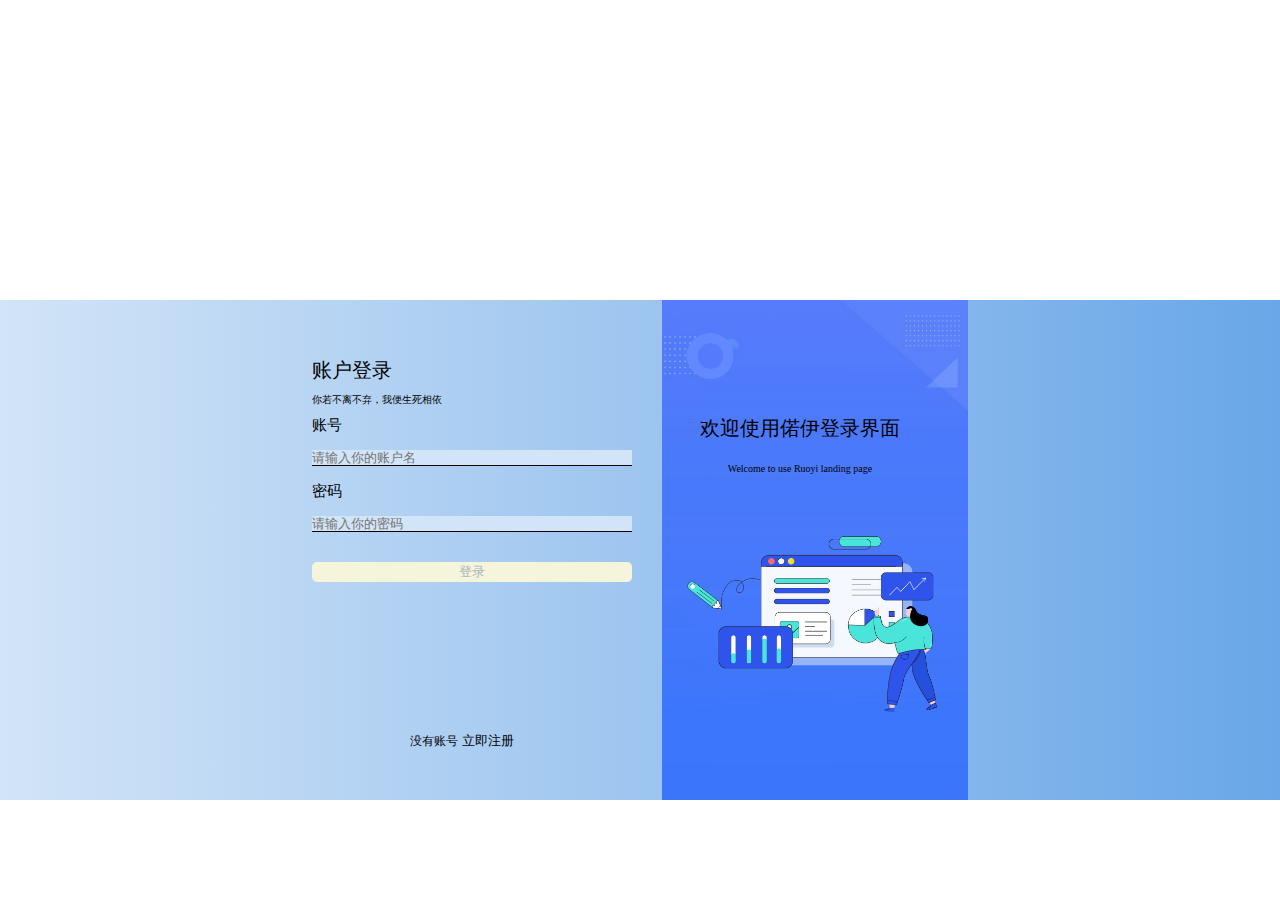
<file: Package/Login/index.html>
<!DOCTYPE html>
<html lang="en">

<head>
    <meta charset="UTF-8">
    <meta http-equiv="X-UA-Compatible" content="IE=edge">
    <meta name="viewport" content="width=device-width, initial-scale=1.0">
    <title>logIn</title>
    <link rel="stylesheet" href="../css/new01.css">
    <script src="https://cdn.bootcdn.net/ajax/libs/jquery/3.6.0/jquery.min.js"></script>
</head>

<body>
    <div id="main">
        <div class="user">
            <h2>账户登录</h2>
            <p>你若不离不弃，我便生死相依</p>
            <form class="loginForm">
                <h3>账号</h3>
                <input id="us" type="text" placeholder="请输入你的账户名"><br>
                <h3>密码</h3>
                <input id="ps" type="password" placeholder="请输入你的密码"><br>
               
            </form>
         <button id="btn">登录</button></div>
        <div id="logUp"><span>没有账号</span>
            <button id="block">立即注册</button>
        </div>
        <div class="img">
            <img src="img/login.png" alt="">
            <p>欢迎使用偌伊登录界面</p>
            <p style="top:180px ;font-size:10px">Welcome to use Ruoyi landing page</p>
        </div>
    </div>
    <div class="signIn" id="signIn">
        <h2>注册页面</h2>
        <div class="signdiv">
            <h3>账号</h3>
            <input id="usin" type="text" placeholder="请输入账户名"><br>
            <h3>密码</h3>
            <input id="psin" type="password" placeholder="请输入账户名密码"><br>
            <h3>邮箱</h3>
            <input id="emailin" type="text" placeholder="请输入邮箱"><br>
            <h3>验证码</h3>
            <input id="code" type="text" placeholder="请输入验证码"><br>
            <span class="codeimg"></span>
            <button id="signBtn">注册</button>
            <button id="cancel">取消</button>
        </div>
        
    </div>
    <script src="login.js"></script>
</body>

</html>
</file>
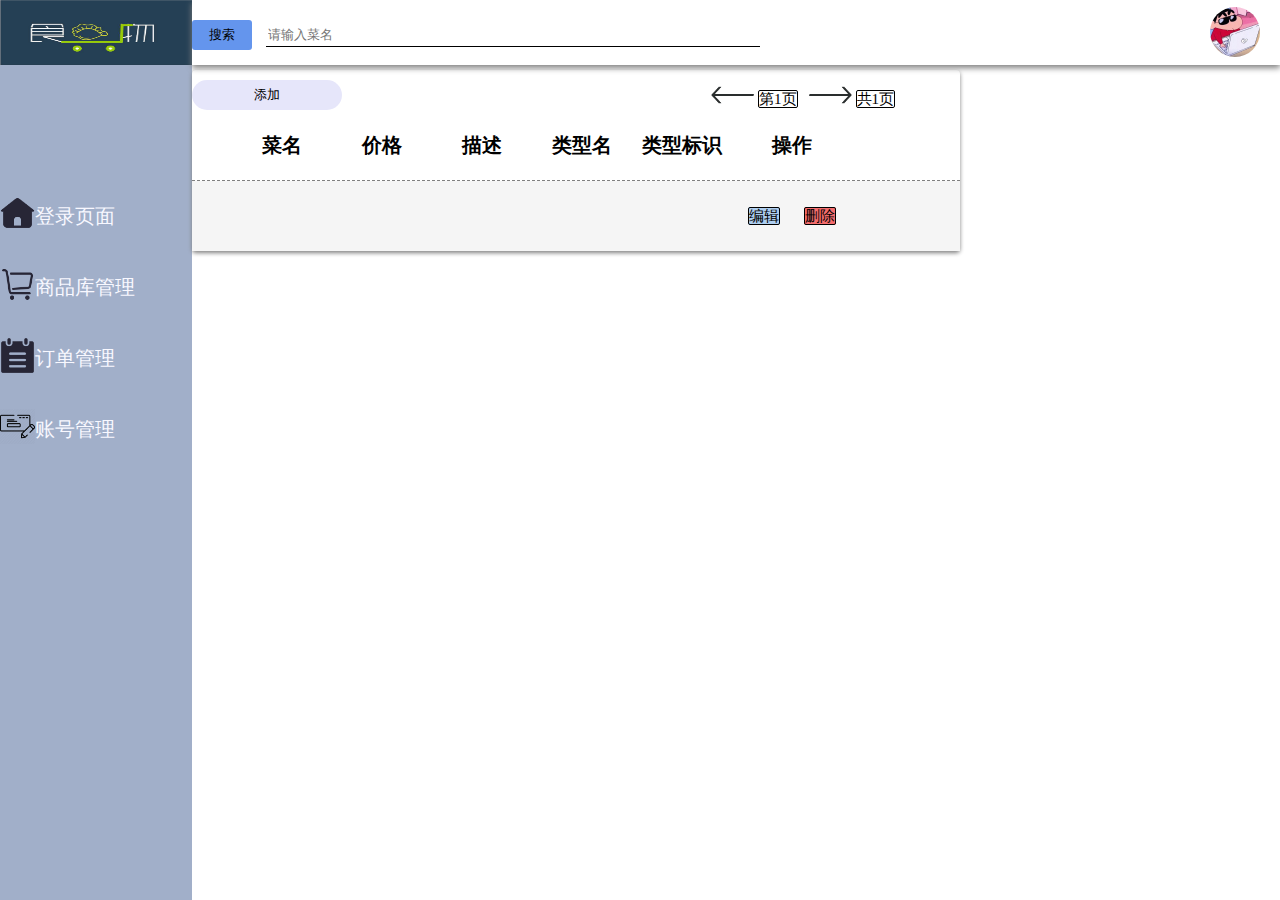
<file: newPackage/testchange/testchange.html>
<!DOCTYPE html>
<html lang="en">

<head>
    <meta charset="UTF-8">
    <meta http-equiv="X-UA-Compatible" content="IE=edge">
    <meta name="viewport" content="width=device-width, initial-scale=1.0">
    <title>后台管理系统的增删改查</title>
</head>
<link rel="stylesheet" href="../css/testchange.css">
<script src="https://cdn.bootcdn.net/ajax/libs/jquery/3.6.0/jquery.min.js"></script>

<body>
    <div class="left">
        <div class="logo">
            <img src="../testchange/img/logo.jpg" alt="图标">
        </div>
        <div class="text">
            <p id="backLogin"><i><img src="../testchange/img/home.png" alt="主页图标"></i>登录页面</p>
            <p id="shop"> <i><img src="../testchange/img/shop.png" alt="商品图标"></i>商品库管理</p>
            <p id="list"><i><img src="../testchange/img/list.png" alt="订单图标"></i>订单管理</p>
            <p id="masterManage"><i><img src="../testchange/img/master.png" alt="账号图标"></i>账号管理</p>
        </div>
    </div>
    <div class="top">
        <div class="check">
            <button id="search" style="background-color: cornflowerblue;">搜索</button>
            <input id="btn" type="text" placeholder="请输入菜名">
        </div>

        <div class="headshot">
            <img src="../testchange/img/headshot.webp" alt="头像">
        </div>
    </div>

    <div class="table">
        <div class="head-top">
            <button id="add">添加</button>
            <div class="paging">
                <button id="prv"><img src="../testchange/img/prv.png" alt="向前"></button>
                <span id="page">第1页</span>
                <button id="next"><img src="../testchange/img/next.png" alt="向后"></button>
                <span id="total">共1页</span>
            </div>
            <!-- <div class="filtrate">
                <button class="allPrice">全部区间</button>
                <button class="filtLarge">100以上</button>
                <button class="filtMiddle">50~100</button>
                <button class="filtSmall">0~50</button>
            </div> -->
        </div>
        <div class="head">
            <ul>
                <li>菜名</li>
                <li>价格</li>
                <li>描述</li>
                <li>类型名</li>
                <li>类型标识</li>
                <li>操作</li>
                <li style="display: none;">id</li>
        </div>
        <div class="body">

            <ul>
                <li></li>
                <li></li>
                <li></li>
                <li></li>
                <li></li>
                <li>
                    <span class="edit" onclick="check(this)">编辑</span>
                    <span class="del" onclick='del(this)'>删除</span>
                </li>
                <li style="display: none;">id</li>
            </ul>
        </div>
        <div class="addAll">
            <h2>添加</h2>
            <div>菜名<input class="name" type="text"></div>
            <div>价格<input class="price" type="text"></div>
            <div>描述<input class="desc" type="text"></div>
            <div>类型名<input class="typename" type="text"></div>
            <div>类型标识<select name="typeid" id="typeid">
                    <option value="choose">请选择类型标识</option>
                    <option value="0">面</option>
                    <option value="1">米</option>
                    <option value="2">饮品</option>
                    <option value="3">水果</option>
                </select></div>
            <button id="addAlter">确认添加</button>
            <button id="addCancel">取消</button>
        </div>
        <!----------------------------------------------------------->
        <div class="editAll">
            <h2>编辑</h2>
            <div>菜名<input class="editname" type="text"></div>
            <div>价格<input class="editprice" type="text"></div>
            <div>描述<input class="editdesc" type="text"></div>
            <div>类型名<input class="edittypename" type="text"></div>
            <div>类型标识<select name="edittypeid" id="edittypeid">
                    <option value="choose">请选择类型标识</option>
                    <option value="0">面</option>
                    <option value="1">米</option>
                    <option value="2">饮品</option>
                    <option value="3">水果</option>
                </select></div>
            <button id="editAlter">确认修改</button>
            <button id="editCancel">取消</button>
        </div>
    </div>


    <!--显示账户信息 -->

    <div class="master" style="display: none;">
        <div class="triangle">
        </div>
        <div class="message">
            <button id="out">退出登录</button>
            <button onclick="window.location.href='../testchange/testchange.html'">刷新页面</button>
        </div>

    </div>

</body>
<script src="testchange.js"></script>

</html>
</file>
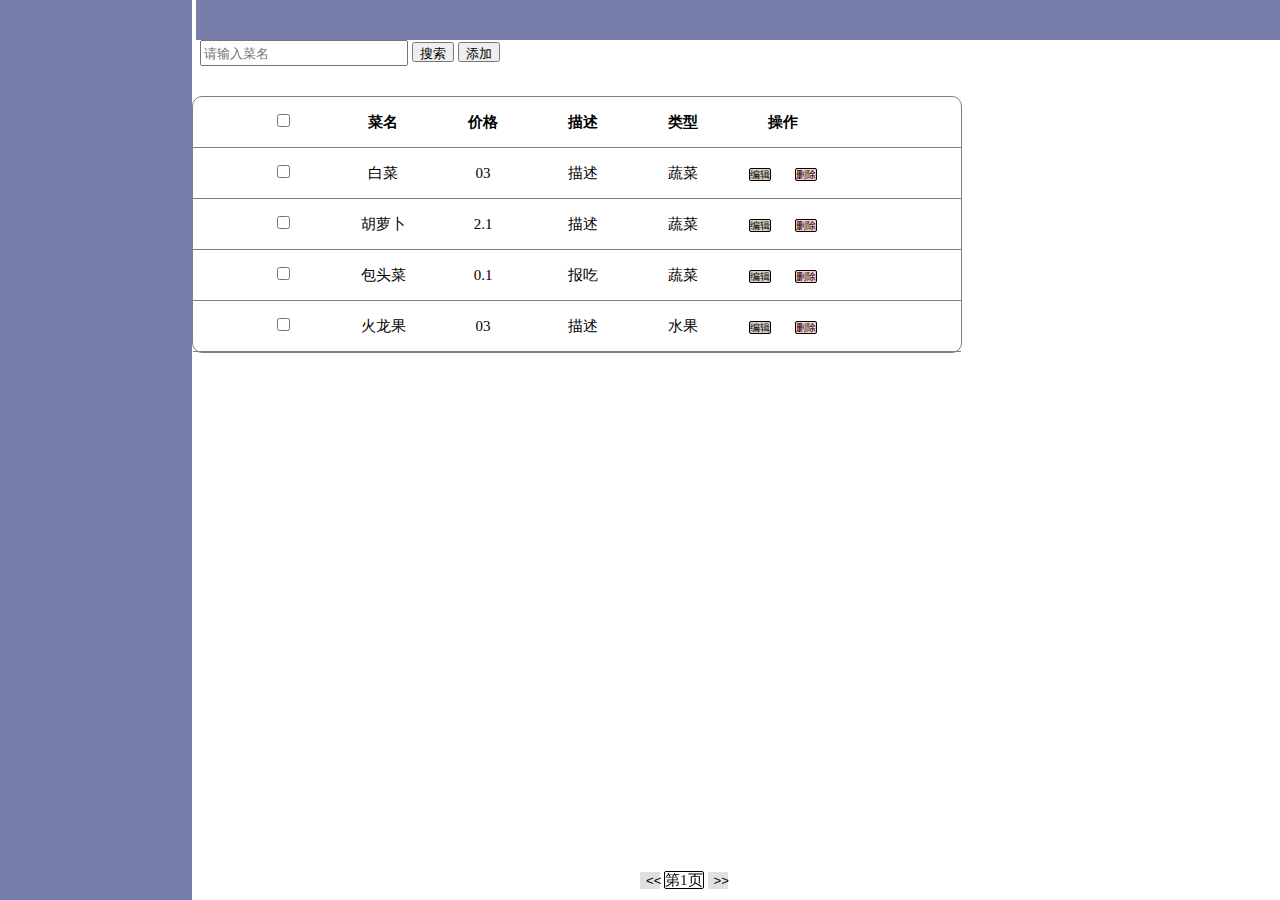
<file: Package/testchange/testchange.html>
<!DOCTYPE html>
<html lang="en">
<head>
    <meta charset="UTF-8">
    <meta http-equiv="X-UA-Compatible" content="IE=edge">
    <meta name="viewport" content="width=device-width, initial-scale=1.0">
    <title>后台管理系统的增删改查</title>
</head>
<link rel="stylesheet" href="../css/testchange.css">
<script src="https://cdn.bootcdn.net/ajax/libs/jquery/3.6.0/jquery.min.js"></script>
<body>
    <div class="left">
    </div>
    <div class="top"></div>
   <div class="check"><input id="btn" type="text" placeholder="请输入菜名">
    <button id="search">搜索</button>
    <button class="add">添加</button>
</div> 
   <div class="table">
    <div class="head"><ul>
        <li><input type="checkbox"></li>
        <li>菜名</li>
    <li>价格</li>
    <li>描述</li>
    <li>类型</li>
    <li>操作</li></div>
   <div class="body"> <ul>
    <li><input type="checkbox"></li>
    <li>白菜</li>
<li>03</li>
<li>描述</li>
<li>蔬菜</li>
<li><span class="edit"onclick="check(this)">编辑</span>
    <span class="del"onclick='del(this)'>删除</span></li>
</ul>
    <ul>
        <li><input type="checkbox"></li>
        <li>胡萝卜</li>
    <li>2.1</li>
    <li>描述</li>
    <li>蔬菜</li>
    <li><span class="edit"onclick="check(this)">编辑</span>
        <span class="del"onclick='del(this)'>删除</span></li>
    </ul>
    <ul>
        <li><input type="checkbox"></li>
        <li>包头菜</li>
    <li>0.1</li>
    <li>报吃</li>
    <li>蔬菜</li>
    <li><span class="edit" onclick="check(this)">编辑</span>
        <span class="del"onclick='del(this)'>删除</span></li>
    </ul>
    <ul>
        <li><input type="checkbox"></li>
        <li>火龙果
        </li>
    <li>03</li>
    <li>描述</li>
    <li>水果</li>
    <li><span class="edit"onclick="check(this)">编辑</span>
        <span class="del" onclick='del(this)'>删除</span></li>
    </ul>
</div>
<div class="addAll">
    <h2>编辑</h2>
    <div>菜名<input class="name" type="text"></div>
    <div>价格<input  class="price" type="text"></div>
    <div>描述<input class="desc" type="text" ></div>
    <div>类型<input type="text" class="typename"></div>
    <button id="alter">确认修改</button>
    <button id="cancel">取消</button>
   </div>
   </div>
   <div class="paging">
    <button id="prv" ><<</button>
    <span id="page">第1页</span>
    <button id="next">>></button>
   </div>
   
</body>
<script src="testchange.js"></script>
</html>
</file>
<file: Package/css/new01.css>
* {
  margin: 0;
  padding: 0;
}

#main {
  background: linear-gradient(to right, #d2e4f7, #69a7e8);
  margin-top: 100px;
  height: 500px;
  position: absolute;
  top: 50%;
  left: 50%;
  transform: translate(-50%, -50%);
  width: 100%;
  display: flex;
  justify-content: center;
}

#main #logUp {
  bottom: 10%;
  left: 32%;
  cursor: pointer;
  position: absolute;
}

#main #logUp span {
  font-size: 12px;
}

#main #logUp button {
  border: none;
  background: transparent;
  color: black;
}

#main #logUp button:hover {
  color: purple;
}

#main #btn {
  background-color: beige;
  border-radius: 5px;
  color: #a7b6b6;
  width: 100%;
  height: 20px;
  margin-top: 20px;
  border: none;
  cursor: pointer;
}

#main .user {
  height: 500px;
  margin-top: 50px;
  width: 25%;
  padding-right: 30px;
  font-size: 10px;
  line-height: 2;
}

#main .user h2 {
  font-weight: 400;
  font-size: 20px;
}

#main .user h3 {
  font-size: 15px;
  font-weight: 400;
}

#main .user p {
  font-weight: 200;
  font-size: 10px;
}

#main .user .loginForm {
  width: 100%;
}

#main .user .loginForm input {
  cursor: text;
  border: none;
  background-color: #d2e4f7;
  border-bottom: 1px black solid;
  width: 100%;
  margin: 10px 0;
}

#main .user .loginForm #code {
  cursor: text;
  border-bottom: 1px black solid;
  margin: 10px 0;
  width: 50%;
}

#main .user .loginForm .codeimg {
  width: 70px;
  height: 20px;
  display: block;
  background-color: #fff;
  border: 0.5px black solid;
  border-radius: 2px;
}

#main .img img {
  width: 100%;
  height: 500px;
  position: relative;
}

#main .img p {
  width: 25%;
  position: absolute;
  left: 50%;
  transform: translate(0, -125%);
  top: 150px;
  text-align: center;
  line-height: 1.5;
  cursor: pointer;
  color: black;
  font-size: 20px;
}

.signIn {
  width: 300px;
  height: 300px;
  border: 1px black solid;
  display: none;
  position: absolute;
  border-radius: 5px;
  background: #fff;
  top: 50%;
  left: 50%;
  transform: translate(-50%, -50%);
}

.signIn form {
  margin: 0 auto;
}

.signIn h2 {
  font-size: 20px;
  color: cornflowerblue;
  text-align: center;
  font-weight: 400;
}

.signIn .signdiv {
  left: 80px;
  position: relative;
}

.signIn .signdiv h3 {
  font-size: 15px;
  font-weight: 400;
}

.signIn .signdiv input {
  width: 150px;
  border: 1px black solid;
}

.signIn .signdiv button {
  margin-top: 10px;
  width: 75px;
}
</file>
<file: newPackage/css/testchange.css>
button {
  cursor: pointer;
}

body {
  margin: 0;
  padding: 0;
}

.left {
  width: 15%;
  height: 100%;
  left: 0;
  top: 0;
  position: absolute;
  background: #a1afc9;
}

.left .logo img {
  width: 100%;
  height: 65px;
}

.left .text {
  margin-top: 110px;
}

.left .text i img {
  width: 35px;
  position: relative;
  top: 8px;
}

.left .text p {
  height: 71px;
  font-size: 20px;
  line-height: 75px;
  margin: 0;
  color: ghostwhite;
}

.top {
  top: 0;
  position: absolute;
  left: 15%;
  width: 85%;
  box-shadow: 0px 3px 6px gray;
  height: 65px;
  background: #fff;
}

.top .check {
  margin-top: 20px;
}

.top .headshot {
  width: 50px;
  top: 7px;
  right: 20px;
  position: absolute;
}

.top .headshot img {
  width: 100%;
  border-radius: 50%;
}

.top #btn {
  width: 45%;
  outline: none;
  height: 20px;
  border: none;
  border-bottom: 1px black solid;
}

.top button {
  height: 20px;
  width: 60px;
  height: 30px;
  border: none;
  border-radius: 3px;
  margin-right: 10px;
}

.table {
  width: 60%;
  border-radius: 4px;
  box-shadow: 0px 2px 4px gray;
  text-align: center;
  position: relative;
  top: 70px;
  left: 15%;
}

.table .head-top {
  width: 100%;
  height: 40px;
}

.table .head-top .paging {
  float: right;
  margin-top: 15px;
  margin-right: 65px;
}

.table .head-top .paging button {
  border: none;
  cursor: pointer;
  width: 50px;
  background-color: transparent;
}

.table .head-top .paging button img {
  width: 45px;
}

.table .head-top .paging span {
  border: 1px black solid;
  border-radius: 2px;
  cursor: default;
  font-size: 15px;
}

.table .head-top #add {
  float: left;
  margin-top: 10px;
  background: lavender;
  border: none;
  width: 150px;
  height: 30px;
  border-radius: 15px;
}

.table .head {
  position: relative;
}

.table .head li {
  font-size: 20px;
  font-weight: 800;
}

.table .body ul:nth-of-type(odd) {
  background-color: #f5f5f5;
}

.table .body ul:last-of-type {
  border-bottom: none;
}

.table ul {
  list-style: none;
  border-bottom: 1px grey dashed;
  height: 70px;
  background-color: #fff;
  margin: 0 auto;
}

.table ul li {
  float: left;
  width: 100px;
  overflow: hidden;
  text-overflow: ellipsis;
  height: 70px;
  text-align: center;
  line-height: 70px;
  font-size: 15px;
  font-weight: 400;
}

.table ul li span {
  margin: 0 10px;
  cursor: pointer;
  font-size: 15px;
}

.table ul li .edit {
  background-color: #adcdef;
  border-radius: 2px;
  border: 1px solid;
}

.table ul li .del {
  background-color: #f56c6c;
  border-radius: 2px;
  border: 1px solid;
}

.table ul :nth-child(6) {
  width: 120px;
}

.table .addAll, .table .editAll {
  display: none;
  position: absolute;
  top: 50%;
  left: 121%;
  width: 300px;
  height: 400px;
  border-radius: 5px;
  transform: translate(-50%, -50%);
  background-color: aliceblue;
  border: 1px black dashed;
}

.table .addAll div, .table .editAll div {
  text-align: right;
  margin-right: 12px;
}

.table .addAll h2, .table .editAll h2 {
  color: darkblue;
  font-size: 25px;
}

.table .addAll input, .table .editAll input {
  width: 190px;
  background-color: #e4dcdc00;
  border: none;
  outline: none;
  height: 20px;
  margin: 15px;
  border-bottom: 1px black solid;
}

.table .addAll button, .table .editAll button {
  width: 45%;
  height: 25px;
  background-color: whitesmoke;
  border-radius: 15px;
  border: 1px gray solid;
  margin-top: 15px;
}

.table .addAll select, .table .editAll select {
  width: 190px;
  background-color: #e4dcdc00;
  border-radius: 5px;
  outline: none;
  height: 20px;
  margin: 15px;
  border: 1px black solid;
}

.master {
  border: 2px lightskyblue solid;
  width: 120px;
  position: absolute;
  border-radius: 5px;
  right: 20px;
  top: 75px;
}

.master .triangle {
  float: right;
  border-top: 10px transparent solid;
  border-bottom: 10px lightskyblue solid;
  border-left: 10px transparent solid;
  border-right: 10px transparent solid;
  width: 0px;
  position: absolute;
  right: 0;
  top: -20px;
  margin-right: 15px;
}

.master .message button {
  width: 120px;
  height: 40px;
  margin-top: 4px;
  border-radius: 3px;
  border: 1px gray solid;
  background: url(../testchange/img/btn.jpg);
}

.master .message #out {
  margin-top: 0;
}
</file>
<file: Package/css/testchange.css>
body {
  margin: 0;
  padding: 0;
  background: #fff;
}

.left {
  width: 15%;
  height: 100%;
  left: 0;
  top: 0;
  position: absolute;
  background: #787ea9;
}

.top {
  top: 0;
  position: relative;
  float: right;
  width: 84.7%;
  height: 40px;
  background: #787ea9;
}

.check {
  margin-left: 200px;
}

.check #btn {
  width: 200px;
  height: 20px;
}

.check button {
  height: 20px;
}

.table {
  width: 60%;
  border-radius: 10px;
  text-align: center;
  border: 1.5px grey solid;
  position: relative;
  top: 30px;
  left: 15%;
}

.table .head li {
  font-size: 15px;
  font-weight: 800;
}

.table ul {
  list-style: none;
  border-bottom: 1px  grey solid;
  height: 50px;
  margin: 0 auto;
}

.table ul li {
  float: left;
  width: 100px;
  height: 50px;
  text-align: center;
  line-height: 50px;
  font-size: 15px;
  font-weight: 400;
}

.table ul li span {
  margin: 0 10px;
  width: 120px;
  cursor: pointer;
  font-size: 10px;
}

.table ul li .edit {
  background-color: #d7d1c7;
  border-radius: 2px;
  border: 1px solid;
}

.table ul li .del {
  background-color: rgba(255, 0, 0, 0.185);
  border-radius: 2px;
  border: 1px solid;
}

.table .addAll {
  display: none;
  position: absolute;
  top: 50%;
  left: 50%;
  width: 200px;
  height: 200px;
  border-radius: 5px;
  transform: translate(-50%, -50%);
  background-color: #fff;
  border: 1px black solid;
}

.table .addAll h2 {
  color: bisque;
  font-size: 20px;
}

.table .addAll input {
  width: 150px;
  background-color: #e4dcdc00;
  border-radius: 5px;
  border: 1px black solid;
}

.table .addAll button {
  width: 45%;
  margin-top: 10px;
}

.paging {
  position: fixed;
  bottom: 10px;
  text-align: center;
  left: 50%;
}

.paging button {
  width: 20px;
  border: none;
  background: rgba(0, 0, 0, 0.12);
  cursor: pointer;
}

.paging span {
  width: 150px;
  height: 20px;
  border: 1px black solid;
  border-radius: 2px;
  font-size: 15px;
  cursor: pointer;
}
</file>
